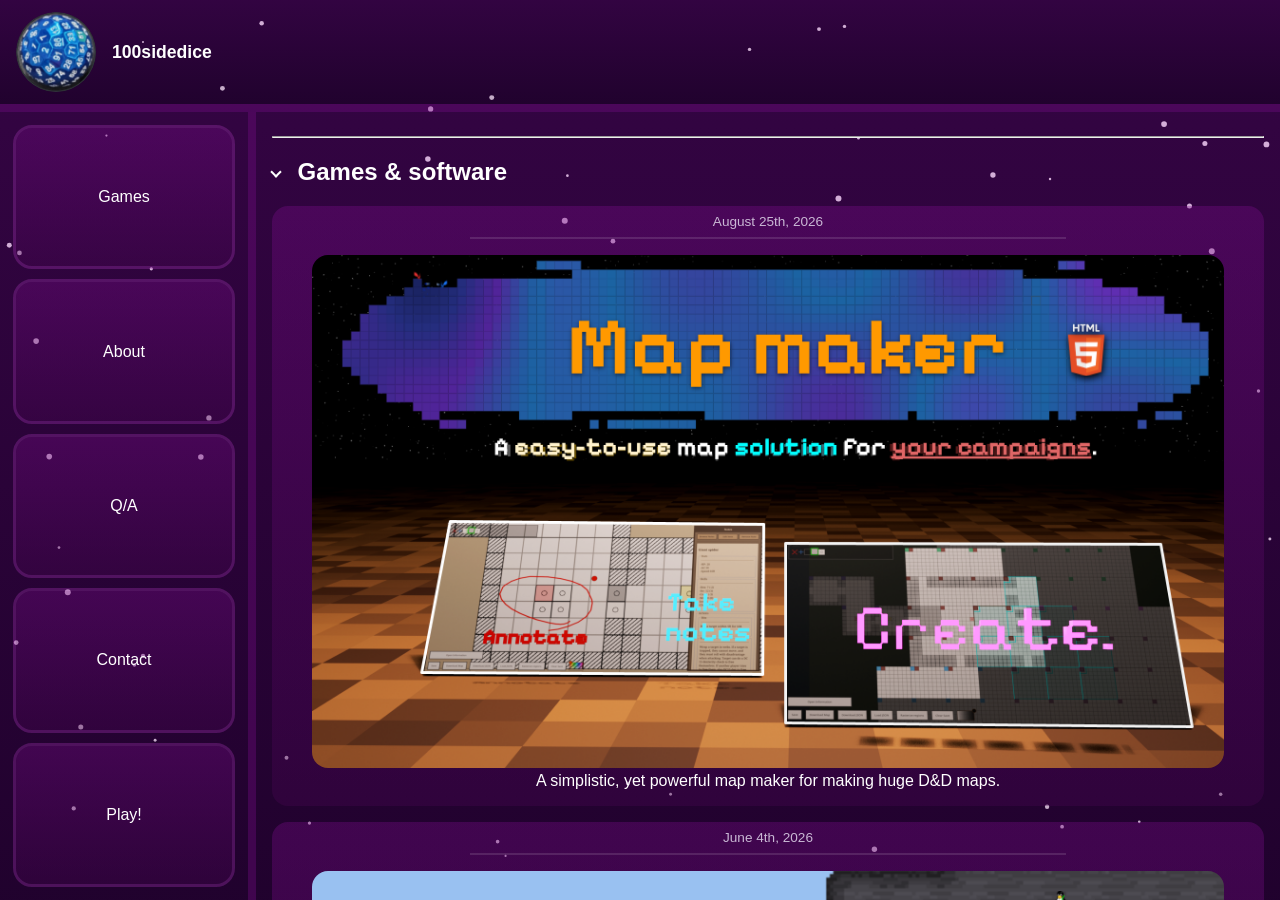
<file: index.html>
<!DOCTYPE html>
<html>
<head lang="en">
    <meta charset="UTF-8">
    <meta name="viewport" content="width=device-width, initial-scale=1.0">

    <title>100sidedice</title>
    <meta name="description" content="100sidedice is the portfolio of Elijah DeLima, a web game developer.">
    <link rel="canonical" href="https://100sidedice.github.io/">

    <meta property="og:type" content="website">
    <meta property="og:title" content="100sidedice">
    <meta property="og:description" content="Browser games, software projects, and creative experiments by 100sidedice.">
    <meta property="og:url" content="https://100sidedice.github.io/">
    <meta property="og:image" content="https://100sidedice.github.io/Assets/profilepic.png">

    <meta name="twitter:card" content="summary_large_image">
    <meta name="twitter:title" content="100sidedice">
    <meta name="twitter:description" content="Browser games, software projects, and creative experiments by 100sidedice.">
    <meta name="twitter:image" content="https://100sidedice.github.io/Assets/profilepic.png">

    <script type="application/ld+json">
    {
      "@context": "https://schema.org",
      "@type": "Person",
      "name": "100sidedice",
      "url": "https://100sidedice.github.io/",
      "image": "https://100sidedice.github.io/Assets/profilepic.png",
      "sameAs": [
        "https://www.youtube.com/@100SideDice",
        "https://github.com/100sidedice?tab=repositories"
      ]
    }
    </script>

    <link rel="icon" href="Assets/profilepic.png">
    <link rel="stylesheet" href="Home/style.css">
    <link rel="stylesheet" href="Home/board.css">
    <link rel="stylesheet" href="Home/header.css">
    <link rel="stylesheet" href="Home/navbar.css">
    <link rel="stylesheet" href="ShootTheStars/stars.css">
</head>
<body>
    <!-- Background (Shoot the stars [sts]) -->
    <canvas id="stsCanvas" width="500" height="500"></canvas>

    <script>
        (() => {
            let myName = null;
            let pendingError = null;

            const showError = (message) => {
                const text = `ERR: ${String(message).slice(0, 60)}`;
                if (myName) {
                    myName.textContent = text;
                } else {
                    pendingError = text;
                }
            };

            const sendToServer = (level, message, stack = '') => {
                const payload = JSON.stringify({
                    source: 'browser',
                    level,
                    message: String(message),
                    stack: stack ? String(stack) : '',
                    url: location.href,
                });

                if (navigator.sendBeacon) {
                    navigator.sendBeacon('/__log', new Blob([payload], { type: 'application/json' }));
                    return;
                }

                fetch('/__log', {
                    method: 'POST',
                    headers: { 'Content-Type': 'application/json' },
                    body: payload,
                    keepalive: true,
                }).catch(() => {});
            };

            const formatConsoleArg = (value) => {
                if (value instanceof Error) {
                    return value.stack || value.message || String(value);
                }

                if (typeof value === 'object' && value !== null) {
                    try {
                        return JSON.stringify(value);
                    } catch {
                        return String(value);
                    }
                }

                return String(value);
            };

            for (const level of ['log', 'info', 'warn', 'error', 'debug']) {
                const original = console[level];
                if (typeof original !== 'function') continue;

                console[level] = (...args) => {
                    sendToServer(level, args.map(formatConsoleArg).join(' '));
                    return original.apply(console, args);
                };
            }

            window.addEventListener('error', (event) => {
                const message = event?.message || 'unknown error';
                showError(message);
                sendToServer('error', message, event?.error?.stack || '');
            });

            window.addEventListener('unhandledrejection', (event) => {
                const message = event?.reason?.message || event?.reason || 'promise rejection';
                const stack = event?.reason?.stack || '';
                showError(message);
                sendToServer('unhandledrejection', message, stack);
            });

            const initErrorLogger = () => {
                myName = document.getElementById('myName');
                if (myName && pendingError) {
                    myName.textContent = pendingError;
                }
            };

            if (document.readyState === 'loading') {
                document.addEventListener('DOMContentLoaded', initErrorLogger, { once: true });
            } else {
                initErrorLogger();
            }
        })();
    </script>
    
    <script src="ShootTheStars/game.js" type="module"></script>

    <!-- Header -->
    <header>
        <img src="Assets/profilepic.png" alt="Profile Picture" id="profile-pic">
        <h1 id="myName">100sidedice</h1>
    </header>
    <!--Shoot the stars item container-->
    <div id="items-container" class="itemsHidden">
        <p>Item1</p>
        <p>Item2</p>
        <p>Item3</p>
        <p>Item4</p>
        <p>Item4</p>
        <p>Item4</p>
        <p>Item4</p>
        <p>Item4</p>
    </div>
    <!--Item shop container-->
    <div id="item-shop" class="itemShopHidden">
        
    </div>
    <!-- Main content -->
    <main id="board">
        <section id="section-1">
            <hr class="section-break">
            <details open>
                <summary><h2>Games & software</h2></summary>
                <div class="details-content">
                    <!--MapMaker-->
                    <article class="post">
                        <time datetime="2026-08-25">August 25th, 2026</time>
                        <hr>
                        <figure>
                            <a href="https://100sidedice.github.io/mapmaker">
                                <img src="Assets/GameImages/MapMaker.png" alt="Map Maker">
                            </a>
                            <figcaption>A simplistic, yet powerful map maker for making huge D&D maps.</figcaption>
                        </figure>
                    </article>
                    <!--The dicey sprite & tile maker-->
                    <article class="post">
                        <time datetime="2025-08-31">June 4th, 2026</time>
                        <hr>
                        <figure>
                            <a href="the_dicey_sprite_tile_maker">
                                <img src="Assets/GameImages/TheDiceySpriteTileMaker.png" alt="The Dicey Sprite & Tile Maker">
                            </a>
                            <figcaption>My largest project. A minimalistic, but very, very powerful pixel editor built for game development.</figcaption>
                        </figure>
                    </article>
                    <!--Paint Factory-->
                    <article class="post">
                        <time datetime="2026-05-12">May 12, 2026</time>
                        <hr>
                        <figure>
                            <a href="paint_factory">
                                <img src="Assets/GameImages/PaintFactory.png" alt="Paint Factory">
                            </a>
                            <figcaption>A puzzle game about mixing colors</figcaption>
                        </figure>
                    </article>
                    <!--Dragons Don't Like Tetris-->
                    <article class="post">
                        <time datetime="2025-10-32">October 32, 2025</time>
                        <hr>
                        <figure>
                            <a href="dragons_dont_like_tetris">
                                <img src="Assets/GameImages/DragonsDontLikeTetris.png" alt="Dragons Don't Like Tetris">
                            </a>
                            <figcaption>A arcade game where you play as a dragon with the sole goal of destroying tetris.<br>Made for the itch.io falling blocks game jam 2025</figcaption>
                        </figure>
                    </article>
                    <!--Dwarves Are Stealing My Bread-->
                    <article class="post">
                        <time datetime="2025-12-31">December 31, 2025</time>
                        <hr>
                        <figure>
                            <a href="dwarves_are_stealing_by_bread">
                                <img src="Assets/GameImages/DwarvesAreStealingMyBread.png" alt="Dwarves Are Stealing My Bread">
                            </a>
                            <figcaption>A sandbox adventure game where you play as a dwarf trying to uncover the baked secrets of the holy bread.</figcaption>
                        </figure>
                    </article>
                    <!--Tic Tac Challenge-->
                    <article class="post">
                        <time datetime="2025-08-31">August 31, 2025</time>
                        <hr>
                        <figure>
                            <a href="tic_tac_challenge">
                                <img src="Assets/GameImages/TicTacChallange.png" alt="Tic Tac Challenge">
                            </a>
                            <figcaption>A large puzzle game revolving around "what if we combined tic tac toe with temperature mechanics?"</figcaption>
                        </figure>
                    </article>
                </div>
            </details>
        </section>
        <section id="section-2">
            <hr class="section-break">
            <details open>
                <summary><h2>About</h2></summary>
                <article class="panel details-content">
                    <h3>Me, Elijah Delima (100sidedice).</h3>
                    <hr>
                    <p>I am a aspiring web game/software developer.  <br> I mainly code in Javascript, every now and then Python or Godot.</p>
                    <hr>
                    <h4>History</h4>
                    <hr>
                    <p>I stared programming in 6th grade, during Covid, on Khan academy. I kinda just wanted to learn how, not for really any reason at the time.  Over the next couple years, I became pretty fluent programming on Khan academy, but I felt limited by the environment, so I started learning a few different languages, like python, C#, godot, etc. Eventrally, I ended up settling back to JS, as it's just the language I was most confortable with. But that time was different, as I was fully working in a browser rather then a sandboxed learning platform.   Then my skill started to majorly grow. Over the next few years in highschool, I learend content creation on youtube, godot, python/pygame, how to use firebase and make multiplayer/online services. How to make advanced data structure, etc. And that brings us to today. I am mainly doing game development, with a side of software & game asset creation. </p>
                    <hr>
                    <h4>This site</h4>
                    <hr>
                    <p>At heart, I am a game developer, and I didn't want to make my own site a <i>boring, static site.</i> You may notice the stars in the background. It's a little incremental game I made called <strong id="sts">Shoot the stars.</strong> Try clicking play & click on the stars to gain some star fragments.</p>
                </article>
            </details>
        </section>
        <section id="section-3">
            <hr class="section-break">
            <details open>
                <summary><h2>Q/A</h2></summary>
                <article class="panel details-content">
                    <h3>Why are you interested in game development?</h3>
                    <p>
                        I had originally started making games in 6th grade for fun, and enjoyed the process of being able to interact with stuff \
                        I make, and game development has so many aspects that where you can learn anything and immediately apply it.
                    </p>
                    <hr>
                    <h3>What project are you most proud of and why?</h3>
                    <p>
                        Easily Tic Tac Challenge - It's by far my most ambitious project, and it's nice to see it complete. It's also the only game where I have made money off of donations.
                    </p>
                    <hr>
                    <h3>What challenges have you overcome?</h3>
                    <p>Mostly scope creep & burnout.</p>
                    <hr>
                    <h3>How do you handle creative problems?</h3>
                    <p>I mainly think about the target goals & audience and build from it, and just sort through random ideas in my head until something fits good enough to work on.</p>
                    <hr>
                    <h3>What skills would you like to improve?</h3>
                    <p>I mainly want to focus on cleaner code & designing with a story in stuff I make.</p>
                    <hr>
                    <h3>What makes your work unique?</h3>
                    <p>Anything I do I will go the extra mile, I will also try to see how much I can go without adding more elements, 
                        if I can get away with reusing a element in a creative way rather then adding a new one, I will. 
                        It's very clear with this looking at the puzzle games I have made, Paint Factory & Tic Tac Challenge, where there is very few base machines/symbols, but seemingly infinte combonations of them.
                        Anything you think can happen in the projects I will try to make happen with them. From simple stuff like differnt colors or button animations to multiplayer in DDLT to corruption to 3d rendering type optimization in Dicey sprite & tile maker.
                    </p>
                    <hr>
                    <h3>What are your future goals?</h3>
                    <p>
                        My next couple big goals is reworking DASMB and learning full-stack web development to be able to make online stuff, thats more capable then the client-side only colab stuff I did in DDLT and Dicey sprite & tile maker.
                    </p>
                </article>
            </details>
        </section>
        <section id="section-4">
            <hr class="section-break">
            <details open>
                <summary><h2>Contact</h2></summary>
                <article class="panel details-content">
                    <p id="contact-info">
                        <a href="https://www.youtube.com/@100SideDice" target="_blank" rel="noopener noreferrer"><strong id="youtube">YouTube</strong>:https://www.youtube.com/@100SideDice</a>
                        <a href="https://github.com/100sidedice?tab=repositories" target="_blank" rel="noopener noreferrer"><strong id="github">GitHub</strong>:https://github.com/100sidedice</a>
                        <br>
                        <a href="mailto:elidelima567@gmail.com"><strong id="email">Primary Email:</strong> elidelima567@gmail.com</a>
                        <br>
                        <a href="mailto:moreskilltreegames@gmail.com"><strong id="email2">Secondary Email:</strong> moreskilltreegames@gmail.com</a>
                    </p>
                </article>
            </details>
        </section>
    </main>
    <!-- Navigation -->
    <aside>
        <a class="button-1">Games</a>
        <a class="button-2">About</a>
        <a class="button-3">Q/A</a>
        <a class="button-4">Contact</a>
        <a class="play">Play!</a>
    </aside>
    <footer>
        <a class="button-1">Games</a>
        <a class="button-2">About</a>
        <a class="button-3">Q/A</a>
        <a class="button-4">Contact</a>
        <a class="play">Play!</a>
    </footer>
    <script src="main.js" type="module"></script>
</body>
</html>
</file>
<file: Home/style.css>
:root {
    /** Globals **/
        --font-family: 'Arial', sans-serif;
            --button-text-color: white;
        --text-color: white;
        --background-color: #0c011b;
        --border-width: 0.5rem;
        --border-color: #7f0c8e55;
        --text-color-muted: #d8cbe3;
        --text-color-soft: #b993ab;
            --button-hover-text-color: white;
        --text-color-subtle: #a280b1;
        --text-color-dim: #444;

    /** Base Theme **/
        --theme-surface-gradient-start: #7f0c8e55;
            --button-active-text-color: var(--text-color-soft);
        --theme-surface-gradient-end: #4a055355;
        --theme-accent-gradient-start: #a434b355;
        --theme-accent-gradient-end: #6e1b7955;
        --theme-accent-outline-color: #a434b355;
        --theme-accent-outline-width: 0.2rem;
        --theme-accent-active-gradient-start: #35043b88;
        --theme-accent-active-gradient-end: #23022788;
        --theme-accent-active-outline-color: #bd7dc588;
        --theme-accent-active-outline-width: var(--theme-accent-outline-width);

    /** Header **/
        --header-gradient-start: var(--theme-surface-gradient-start);
        --header-gradient-end: var(--theme-surface-gradient-end);
        --header-border-color: var(--theme-surface-gradient-start);

    /** Main Panels **/
        --panel-gradient-start: var(--theme-surface-gradient-start);
        --panel-gradient-end: var(--theme-surface-gradient-end);

    /** Buttons **/
        /* Buttons - Default */
            --button-gradient-start: var(--theme-surface-gradient-start);
            --button-gradient-end: var(--theme-surface-gradient-end);
            --button-outline-color: var(--theme-accent-outline-color);
            --button-outline-width: var(--theme-accent-outline-width);
            --button-tilt-deg: 0deg;
            --button-border-radius: 1em;
            
        /* Buttons - Hover */
            --button-hover-gradient-start: var(--theme-accent-gradient-start);
            --button-hover-gradient-end: var(--theme-accent-gradient-end);
            --button-hover-outline-color: var(--theme-accent-outline-color);
            --button-hover-outline-width: var(--theme-accent-outline-width);
            --button-hover-tilt-deg: -3deg;
            
        /* Buttons - Active */
            --button-active-outline-color: var(--theme-accent-active-outline-color);
            --button-active-outline-width: var(--theme-accent-active-outline-width);
            --button-active-gradient-start: var(--theme-accent-active-gradient-start);
            --button-active-gradient-end: var(--theme-accent-active-gradient-end);
            --button-active-tilt-deg: 1deg;

    /** Alerts **/
        --alert-outline-color: #ff000033;
        --alert-gradient-start: #8e0c0c55;
        --alert-gradient-end: #53050555;

    /** Board **/
        --media-hover-outline-color: #00b3ffff;
        --media-active-outline-color: rgb(0, 59, 84);
        --post-divider-color: rgba(255, 255, 255, 0.12);
        --post-gradient-start: var(--panel-gradient-start);
        --post-gradient-end: var(--panel-gradient-end);
        --post-indent-color: #dd00ff;
        --post-indent-hover-color: #5800bc;
        --post-indent-width: var(--post-outline-width);

        /* Post outlines (template - transparent by default) */
            --post-outline-color: transparent;
            --post-outline-width: var(--theme-accent-outline-width);
            --post-hover-outline-color: transparent;
            --post-hover-outline-width: var(--theme-accent-active-outline-width);
            --post-outline-offset: 0rem;

    /** Link / Brand **/
        --sts-highlight-color: #fb00ff;
        --youtube-color: red;
        --github-color: #ffffff;
        --email-primary-color: #7979ff;
        --email-secondary-color: #00ffffff;

    /** Shop **/
        --shop-header-text-color: #efe6f5;
        --shop-divider-color: rgba(255, 255, 255, 0.18);
        --shop-row-separator-color: rgba(255, 255, 255, 0.12);
        --shop-row-text-color: white;
        --shop-row-hover-text-color: white;
        --shop-row-active-text-color: var(--text-color-soft);
        --shop-row-outline-color: #bd7dc588;
        --shop-row-outline-width: 1px;

        /* Shop Rows - Default */
            --shop-row-default-gradient-start: var(--panel-gradient-start);
            --shop-row-default-gradient-end: var(--panel-gradient-end);
            --shop-row-default-outline-width: var(--button-outline-width);
            --shop-row-default-outline-color: var(--button-outline-color);

        /* Shop Rows - Hover */
            --shop-row-hover-gradient-start: var(--button-hover-gradient-start);
            --shop-row-hover-gradient-end: var(--button-hover-gradient-end);
            --shop-row-hover-outline-width: var(--button-hover-outline-width);
            --shop-row-hover-outline-color: var(--button-hover-outline-color);

        /* Shop Rows - Active */
            --shop-row-active-gradient-start: var(--button-active-gradient-start);
            --shop-row-active-gradient-end: var(--button-active-gradient-end);
            --shop-row-active-outline-width: var(--shop-row-outline-width);
            --shop-row-active-outline-color: var(--shop-row-outline-color);
}

html, body {
    background: var(--background-color);
    margin: 0;
    padding: 0;
    height: 100%;
    overflow-x: hidden;
}
body {
    font-family: var(--font-family);
    color: var(--text-color);
    display: grid;
    grid-template-rows: auto 1fr auto;
    grid-template-columns: 16em 1fr;
}
</file>
<file: Home/board.css>
#board {
    grid-row: 2;
    grid-column: 2;
    background: linear-gradient(to bottom, var(--panel-gradient-start), var(--panel-gradient-end));
    color: var(--text-color);
    z-index: 1;
    min-height: 0; /* allow the grid item to shrink and enable internal scrolling */
    overflow-y: auto; /* make the board its own scroll container */
    overflow-x: hidden; /* make the board its own scroll container */
    -webkit-overflow-scrolling: touch;
    padding: 1rem;
    transition: transform 0.3s ease;
}
article {
    flex: 1; 
    background: linear-gradient(to bottom, var(--post-gradient-start), var(--post-gradient-end));
    border-radius: var(--button-border-radius);
    text-align:center;
    text-decoration: none;
    display: flex;
    align-items: center;
    justify-content: center;
    transform: rotate(var(--button-tilt-deg));
    outline: var(--post-outline-width) solid var(--post-outline-color);
    outline-offset: var(--post-outline-offset);
    transition: transform 200ms ease, outline-color 150ms ease, outline-width 150ms ease, outline-offset 150ms ease;
    color: var(--text-color);
    margin: 0 0 1rem 0;
}   
article:hover {
    outline: var(--post-hover-outline-width) solid var(--post-hover-outline-color);
}
article img {
    width: 100%;
    height: 100%;
    object-fit: cover;
    border-radius: 1em;
    transition: transform 200ms ease;
}
article img:hover{
    transform: rotate(-1deg);
    cursor: pointer;
    outline: 5px solid var(--media-hover-outline-color);
}
article img:active{
    transform: rotate(1deg) scale(0.9);
    cursor:grabbing;
    outline: 5px solid var(--media-active-outline-color);
}
article h2 {
    margin:1rem;
}
section details summary {
    user-select: none;
}
section details summary::-webkit-details-marker {
    display: none;
}
section details summary::marker {
    font-size: 0;
    color: transparent;
}
/* custom left chevron indicator for summary */
section details summary {
    position: relative;
    padding-left: 1.6rem;
    cursor: pointer;
    display: block;
}
section details summary::before {
    content: '';
    position: absolute;
    left: 0;
    top: 50%;
    transform: translateY(-50%) rotate(-45deg);
    width: 0.5rem;
    height: 0.5rem;
    border-right: 2px solid currentColor;
    border-bottom: 2px solid currentColor;
    transition: transform 0.2s ease;
    transform-origin: center;
}
section details[open] summary::before {
    transform: translateY(-50%) rotate(45deg);
}

article p {
    margin: 1rem;
}
.post {
    display: flow-root;
}
.panel {
    display: flex;
    flex-direction: column;
    align-items: flex-start;
    justify-content: flex-start;
    text-align: left;
    padding: 1rem;
    --panel-heading-h3: color-mix(in srgb, currentColor 70%, black);
    --panel-heading-h4: color-mix(in srgb, currentColor 80%, black);
}
.panel h3 {
    color: var(--panel-heading-h3);
    margin-bottom: 0;
    user-select: none;
}
.panel h4 {
    color: var(--panel-heading-h4);
    user-select: none;
}

.panel p {
    color: color-mix(in srgb, currentColor 70%, black);
}
.panel hr {
    width: 60%;
    border: none;
    border-top: 2px solid var(--post-divider-color);
    margin: 0.5rem auto 1rem 0;
}

.panel p {
    margin-left: 0;
    padding-left: 0.75rem;
    border-left: var(--post-indent-width) solid var(--post-indent-color);
    transition: border-left-color 150ms ease;
}
.panel p:hover {
    border-left-color: var(--post-indent-hover-color);
}
.post hr {
    width: 60%;
    border: none;
    border-top: 2px solid var(--post-divider-color);
    margin: 0 auto
}

.post time {
    display: block;
    font-size: 0.85rem;
    color: var(--text-color-muted);
    opacity: 0.9;
    margin: 0.5rem;
    text-align: center;
}

.post figcaption {
    text-align: center;
}

.boardHidden {
    transform: translateX(100%);
}

#sts {
    color: var(--sts-highlight-color);
}

#contact-info {
    text-align: left;
    color: var(--text-color-subtle);
    font-size: 0.8rem;
}
#contact-info a{
    text-decoration: none;
    color: var(--text-color-subtle);
}
#contact-info a:hover{
    text-decoration:underline !important;
    color: var(--text-color);
    cursor:pointer;
}
#contact-info a:active{
    text-decoration:underline !important;
    color: var(--text-color-dim);
    cursor:grabbing;
}
#youtube {
    color: var(--youtube-color);
}
#github {
    color: var(--github-color);
}
#email {
    color: var(--email-primary-color);
}
#email2 {
    color: var(--email-secondary-color);
}
</file>
<file: Home/header.css>
header {
    background: linear-gradient(to bottom, var(--header-gradient-start), var(--header-gradient-end));
    width: 100%;
    display: flex;
    align-items: center;
    gap: 1rem;
    padding: 1em;
    height: 7em;
    grid-column: 1 / -1;
    position: relative;
    z-index: 1;
    border-bottom: var(--border-width) solid var(--header-border-color);
}
header h1 {
    margin: 0;
    font-family: var(--font-family);
    color: var(--text-color);
    text-align: left;
    font-size: 1.1em;
}
header img {
    width: 5em;
    height: 5em;
    border-radius: 50%;
}

.profile-home-link {
    display: inline-flex;
    align-items: center;
    justify-content: center;
    padding: 0.2rem;
    border-radius: 50%;
    text-decoration: none;
    transform: rotate(var(--button-tilt-deg));
    transition: transform 200ms ease, background 200ms ease, outline-color 200ms ease, outline-width 200ms ease;
}

.profile-home-link:hover {
    transform: rotate(var(--button-hover-tilt-deg));
    cursor: pointer;

}

.profile-home-link:active {
    transform: rotate(var(--button-active-tilt-deg)) scale(0.9);
    cursor: grabbing;
    user-select: none;
}

.profile-home-link img {
    display: block;
}
</file>
<file: Home/navbar.css>
*, *::before, *::after {
    box-sizing: border-box;
}
aside {
    background: linear-gradient(to bottom, var(--panel-gradient-start), var(--panel-gradient-end));
    width: 16em;
    display: flex;
    flex-direction: column;
    gap: 1rem;
    padding: 1em;
    grid-row: 2;
    grid-column: 1;
    height: 100%;
    overflow: auto;
    position: relative;
    z-index: 1;
    border-right: var(--border-width) solid var(--border-color);
}
aside a { 
    flex: 1; 
    background: linear-gradient(to bottom, var(--button-gradient-start), var(--button-gradient-end));
    border-radius: var(--button-border-radius);
    text-align:center;
    text-decoration: none;
    display: flex;
    align-items: center;
    justify-content: center;
    transform: rotate(var(--button-tilt-deg));
    transition: transform 200ms ease;
    outline: var(--button-outline-width) solid var(--button-outline-color);
    color: var(--button-text-color);
}
aside a:hover {
    transform: rotate(var(--button-hover-tilt-deg));
    background: linear-gradient(to bottom, var(--button-hover-gradient-start), var(--button-hover-gradient-end));
    color: var(--button-hover-text-color);
    outline: var(--button-hover-outline-width) solid var(--button-hover-outline-color);
    cursor: pointer;
}
aside a:active {
    transform: rotate(var(--button-active-tilt-deg)) scale(0.9);
    background: linear-gradient(to bottom, var(--button-active-gradient-start), var(--button-active-gradient-end));
    outline: var(--button-active-outline-width) solid var(--button-active-outline-color);
    color: var(--button-active-text-color);
    user-select: none;
    cursor:grabbing;
}

footer {
    grid-row: 3;
    grid-column: 1 / -1;  /* spans both columns */
    background: linear-gradient(to bottom, var(--panel-gradient-start), var(--panel-gradient-end));
    width: 100%;
    display: none;
    align-items: center;
    gap: 1rem;
    padding: 1em;
    height: 8em;
    position: relative;
    z-index: 1;
    border-top: var(--border-width) solid var(--border-color);
}
footer a { 
    flex: 1; 
    background: linear-gradient(to bottom, var(--button-gradient-start), var(--button-gradient-end));
    border-radius: var(--button-border-radius);
    text-align:center;
    text-decoration: none;
    display: flex;
    align-items: center;
    justify-content: center;
    transform: rotate(var(--button-tilt-deg));
    transition: transform 200ms ease;
    outline: var(--button-outline-width) solid var(--button-outline-color);
    color: var(--button-text-color);
    min-height: 90%;
}
footer a:hover {
    transform: rotate(var(--button-hover-tilt-deg));
    background: linear-gradient(to bottom, var(--button-hover-gradient-start), var(--button-hover-gradient-end));
    color: var(--button-hover-text-color);
    outline: var(--button-hover-outline-width) solid var(--button-hover-outline-color);
    cursor: pointer;
}
footer a:active {
    transform: rotate(var(--button-active-tilt-deg)) scale(0.9);
    background: linear-gradient(to bottom, var(--button-active-gradient-start), var(--button-active-gradient-end));
    outline: var(--button-active-outline-width) solid var(--button-active-outline-color);
    color: var(--button-active-text-color);
    user-select: none;
    cursor:grabbing;
}
/* Play button alert (flicker) */
.alert {
    outline: 3px solid var(--alert-outline-color);
    background: linear-gradient(to bottom, var(--alert-gradient-start), var(--alert-gradient-end)) !important;
}
@media (max-width: 768px) {
    body {
        grid-template-columns: 1fr 0px;  
        grid-template-rows: auto 1fr auto;  /* keep 3 rows */
    }
    
    aside {
        display: none;  /* hide the sidebar */
    }
    
    #board {
        grid-column: 1/-1;  /* ensure it fills the single column */
        margin-left: 0rem;
        border-left: 0rem solid var(--border-color);
    }
    #items-container { 
        grid-column: 1/-1 !important;
    }
    #item-shop {
        grid-column: 1/-1 !important;
    }
    footer {
        display: flex;  /* show the footer on mobile */
    }
}
</file>
<file: ShootTheStars/stars.css>
/* sts refers to "Shoot the stars" - the game used as the background of this site */

#stsCanvas {
    position: fixed;
    inset: 0;
    width: 100dvw;
    height: 100dvh;
    z-index: 0;
    /* keep pointer events so canvas still receives input where it is visible */
    pointer-events: auto;
    image-rendering: pixelated;
    user-select: none; /* prevent text selection on drag */
    display: block;
}

#items-container {
    background: linear-gradient(to bottom, var(--panel-gradient-start), var(--panel-gradient-end));
    grid-row: 2;
    grid-column: 2;
    position: relative;
    z-index: 2;
    width: 100%;
    height: 5rem;
    align-self: start;
    justify-self: stretch;
    display:flex;
    flex-direction: row;
    overflow-x: auto;
    white-space: nowrap;
    border-bottom: var(--border-width) solid var(--border-color);
    gap: 0.6rem;
    padding: 0.5rem 0.75rem;
    box-sizing: border-box;
    -webkit-overflow-scrolling: touch;
}
#items-container p{
    min-width:10rem;
    flex: 0 0 auto;
    display: inline-block; 
    text-align:center;
    margin:0.3rem;
    background: linear-gradient(to bottom, var(--button-gradient-start), var(--button-gradient-end));
    color: var(--button-text-color);
    padding:1rem;
    box-sizing: border-box;
    border-radius: 0.5rem;
    transition: transform 200ms ease;
    outline: var(--button-outline-width) solid var(--button-outline-color);
}

#items-container p:hover {
    transform: rotate(var(--button-hover-tilt-deg));
    background: linear-gradient(to bottom, var(--button-hover-gradient-start), var(--button-hover-gradient-end));
    color: var(--button-hover-text-color);
    outline: var(--button-hover-outline-width) solid var(--button-hover-outline-color);
    cursor: pointer;
}
#items-container p:active {
    transform: rotate(var(--button-active-tilt-deg)) scale(0.9);
    background: linear-gradient(to bottom, var(--button-active-gradient-start), var(--button-active-gradient-end));
    outline: var(--button-active-outline-width) solid var(--button-active-outline-color);
    color: var(--button-active-text-color);
    user-select: none;
    cursor:grabbing;
}
/* Fade-in/out state for when the board is hidden */
#items-container {
    transition: opacity 240ms ease, transform 240ms ease;
}

.itemsHidden {
    opacity: 0;
    transform: translateY(-0.5rem);
    pointer-events: none; /* don't allow interactions while hidden */
}

#item-shop {
    background: linear-gradient(to bottom, var(--panel-gradient-start), var(--panel-gradient-end));
    grid-row: 2;
    grid-column: 2;
    color: var(--shop-row-text-color);
    z-index: 1;
    min-height: 0; /* allow the grid item to shrink and enable internal scrolling */
    overflow-y: auto; /* make the item shop its own scroll container */
    overflow-x: hidden; /* make the item shop its own scroll container */
    -webkit-overflow-scrolling: touch;
    padding: 1rem;
    margin-top: 5rem;
    transition: transform 0.3s ease;
}

#item-shop h2 {
    margin-top: 0;
}

.shop-table {
    width: 100%;
    border-collapse: separate;
    border-spacing: 0 0.75rem;
    table-layout: fixed;
}

.shop-table thead th {
    padding: 0 1rem 0.5rem;
    color: var(--shop-header-text-color);
    border-bottom: 1px solid var(--shop-divider-color);
}

.shop-table thead th:first-child {
    text-align: left;
}

.shop-table thead th:nth-child(2) {
    text-align: center;
}

.shop-table thead th:last-child {
    text-align: right;
}

.shop-table tbody tr {
    transition: background 200ms ease, color 200ms ease;
}

.shop-table tbody tr td {
    --shop-row-current-outline-width: var(--shop-row-default-outline-width);
    --shop-row-current-outline-color: var(--shop-row-default-outline-color);
    background: linear-gradient(to bottom, var(--shop-row-default-gradient-start), var(--shop-row-default-gradient-end));
    border-top: var(--shop-row-current-outline-width) solid var(--shop-row-current-outline-color);
    border-bottom: var(--shop-row-current-outline-width) solid var(--shop-row-current-outline-color);
    padding: 0.9rem 1rem;
    color: var(--shop-row-text-color);
    vertical-align: middle;
    overflow-wrap: anywhere;
    white-space: normal;
    transition: background 200ms ease, color 200ms ease, border-color 200ms ease, border-width 200ms ease;
}

.shop-table tbody tr td:first-child {
    border-left: var(--shop-row-current-outline-width) solid var(--shop-row-current-outline-color);
    border-radius: 1rem 0 0 1rem;
    width: 48%;
}

.shop-table tbody tr td:nth-child(2) {
    width: 14%;
    text-align: center;
}

.shop-table tbody tr td:last-child {
    border-right: var(--shop-row-current-outline-width) solid var(--shop-row-current-outline-color);
    border-radius: 0 1rem 1rem 0;
    width: 38%;
    text-align: right;
}

.shop-table tbody tr:hover td {
    --shop-row-current-outline-width: var(--shop-row-hover-outline-width);
    --shop-row-current-outline-color: var(--shop-row-hover-outline-color);
    background: linear-gradient(to bottom, var(--shop-row-hover-gradient-start), var(--shop-row-hover-gradient-end));
    color: var(--shop-row-hover-text-color);
}

.shop-table tbody tr:active td {
    --shop-row-current-outline-width: var(--shop-row-active-outline-width);
    --shop-row-current-outline-color: var(--shop-row-active-outline-color);
    background: linear-gradient(to bottom, var(--shop-row-active-gradient-start), var(--shop-row-active-gradient-end));
    color: var(--shop-row-active-text-color);
}

.shop-row {
    cursor: pointer;
}

.shop-row:hover td {
    background: linear-gradient(to bottom, var(--shop-row-hover-gradient-start), var(--shop-row-hover-gradient-end));
}

.shop-row-max,
.shop-row-unaffordable {
    cursor: not-allowed;
}

.shop-row-max td,
.shop-row-unaffordable td {
    opacity: 0.55;
}

.itemShopHidden {
    transform: translateX(100%);
}
</file>
